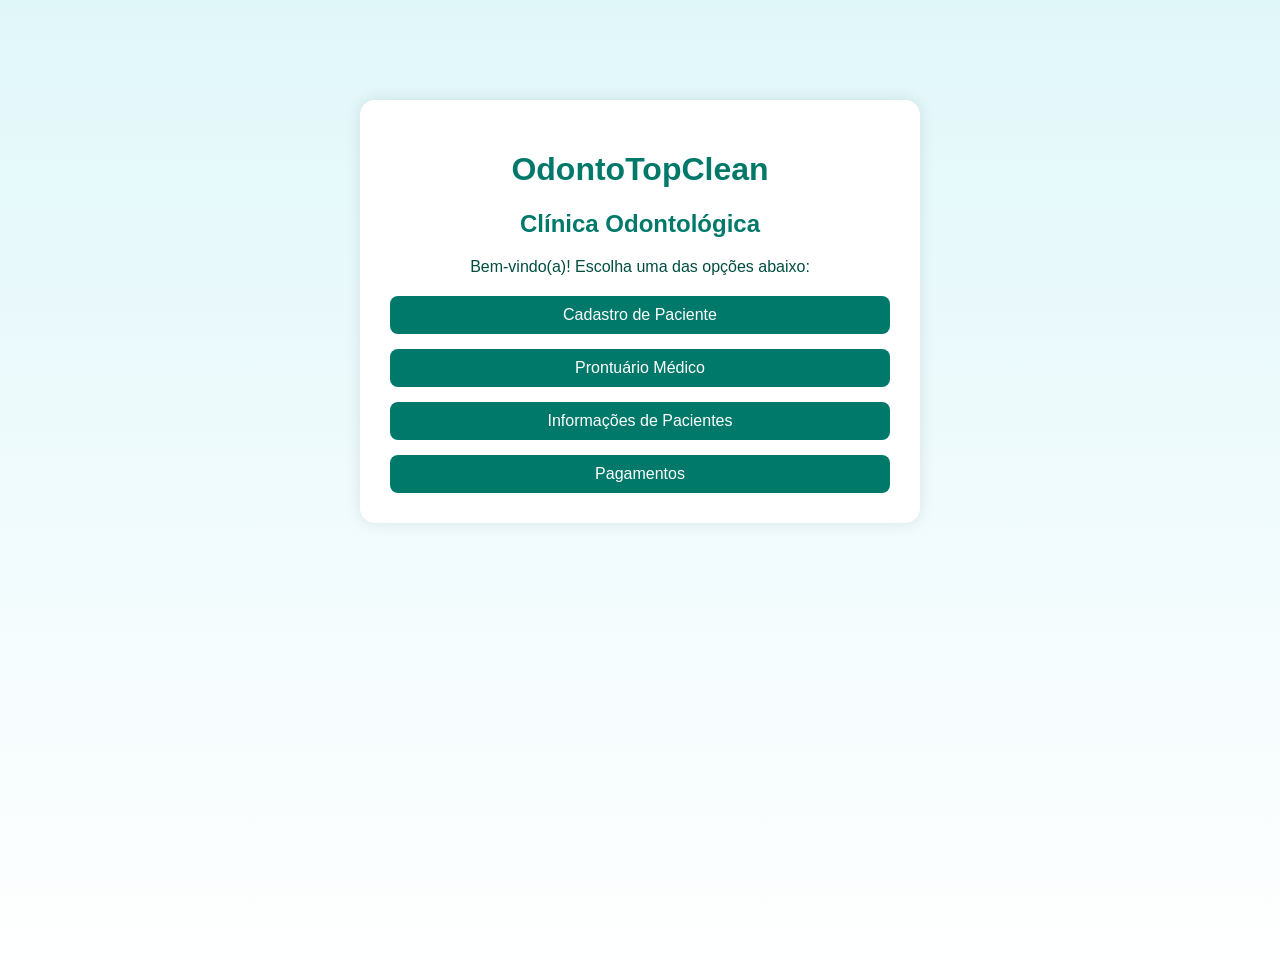
<file: index.html>
<!DOCTYPE html>
<html lang="pt-BR">
<head>
  <meta charset="UTF-8">
  <title>OdontoTopClean - Clínica Odontológica</title>
  <link rel="stylesheet" href="style.css">
</head>
<body>
  <div class="container">
    <h1>OdontoTopClean</h1>
    <h2>Clínica Odontológica</h2>

    <p>Bem-vindo(a)! Escolha uma das opções abaixo:</p>

    <div class="menu">
      <a href="cadastro.html" target="_blank" class="btn">Cadastro de Paciente</a>
      <a href="prontuario.html" target="_blank" class="btn">Prontuário Médico</a>
      <a href="info.html" target="_blank" class="btn">Informações de Pacientes</a>
      <a href="pagamento.html" target="_blank" class="btn">Pagamentos</a>
    </div>
  </div>
</body>
</html>
</file>
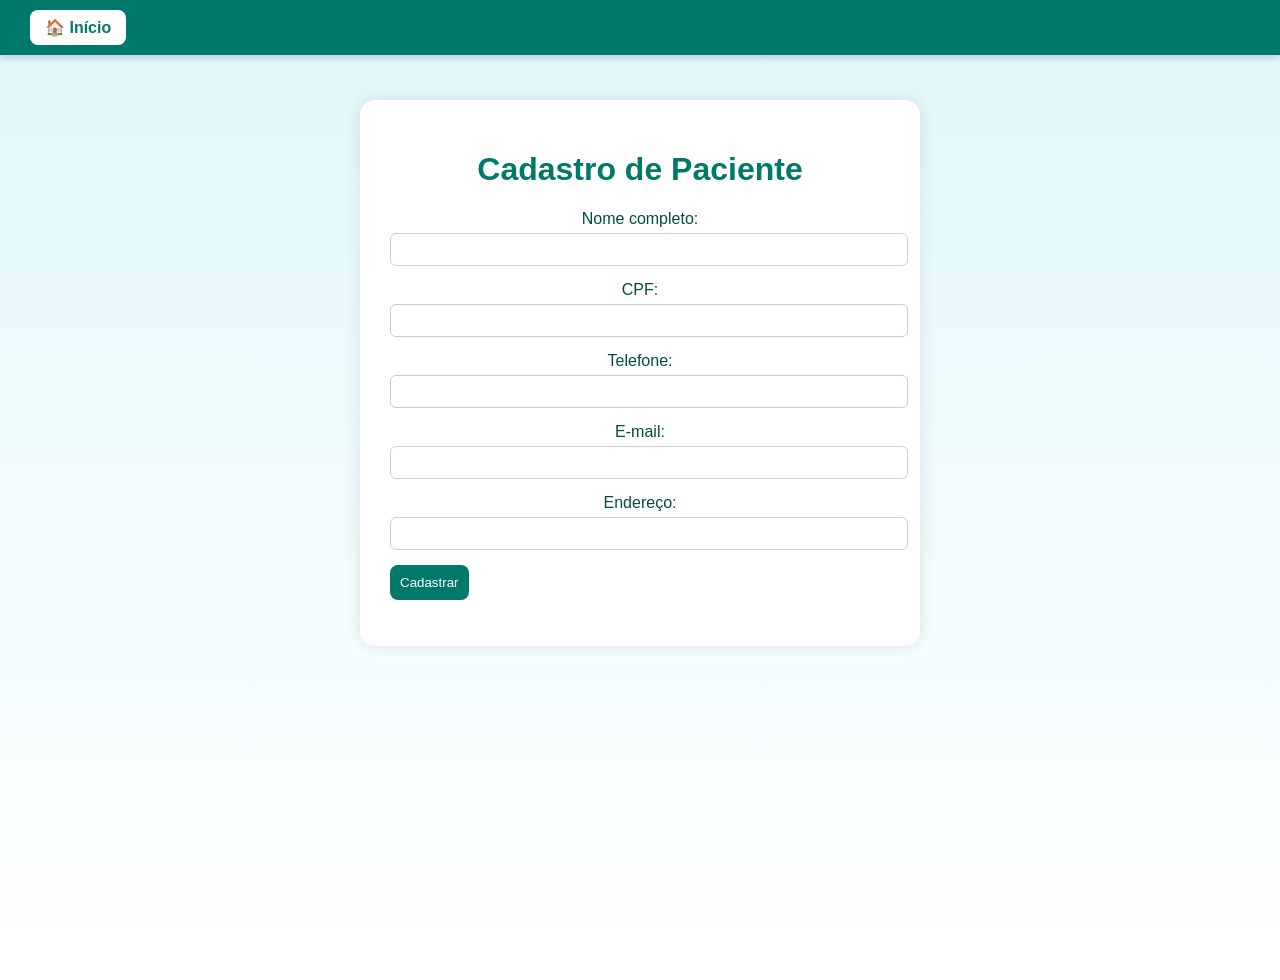
<file: cadastro.html>
<!DOCTYPE html>
<html lang="pt-BR">
<head>
  <meta charset="UTF-8">
  <title>Cadastro de Paciente - OdontoTopClean</title>
  <link rel="stylesheet" href="style.css">
  <script src="script.js" defer></script>
</head>
<body>
  <header>
    <a href="index.html" class="btn-home">🏠 Início</a>
    <h2>OdontoTopClean</h2>
  </header>

  <div class="container">
    <h1>Cadastro de Paciente</h1>
    <form id="formCadastro">
      <label>Nome completo:</label>
      <input type="text" required>

      <label>CPF:</label>
      <input type="text" required>

      <label>Telefone:</label>
      <input type="tel" required>

      <label>E-mail:</label>
      <input type="email" required>

      <label>Endereço:</label>
      <input type="text" required>

      <button type="submit">Cadastrar</button>
    </form>
    <p id="msgCadastro"></p>
  </div>
</body>
</html>
</file>
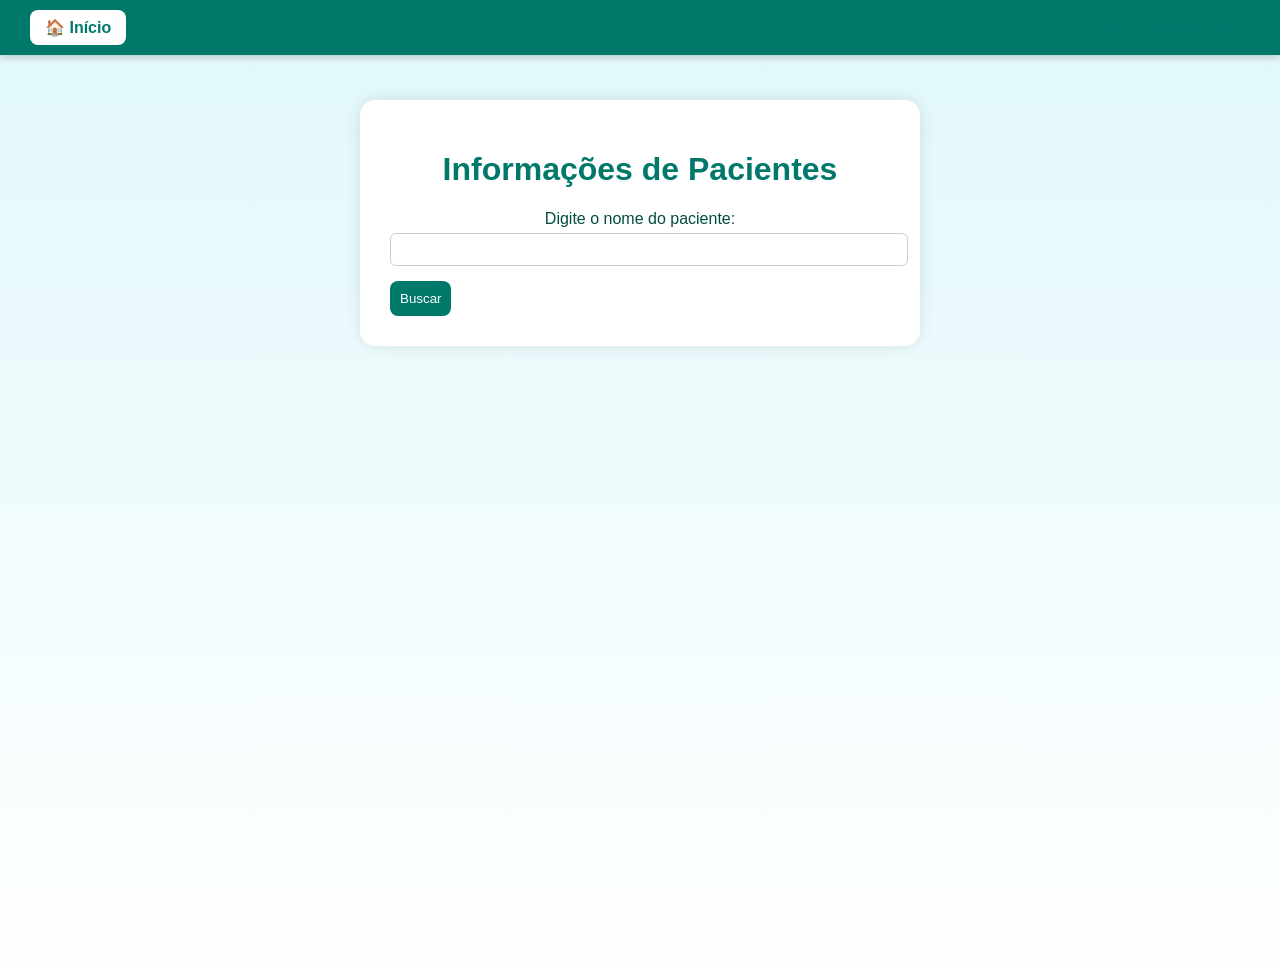
<file: info.html>
<!DOCTYPE html>
<html lang="pt-BR">
<head>
  <meta charset="UTF-8">
  <title>Informações de Pacientes - OdontoTopClean</title>
  <link rel="stylesheet" href="style.css">
  <script src="script.js" defer></script>
</head>
<body>
  <header>
    <a href="index.html" class="btn-home">🏠 Início</a>
    <h2>OdontoTopClean</h2>
  </header>

  <div class="container">
    <h1>Informações de Pacientes</h1>
    <form id="formInfo">
      <label>Digite o nome do paciente:</label>
      <input type="text" id="nomeBusca" required>
      <button type="submit">Buscar</button>
    </form>

    <div id="resultadoInfo"></div>
  </div>
</body>
</html>
</file>
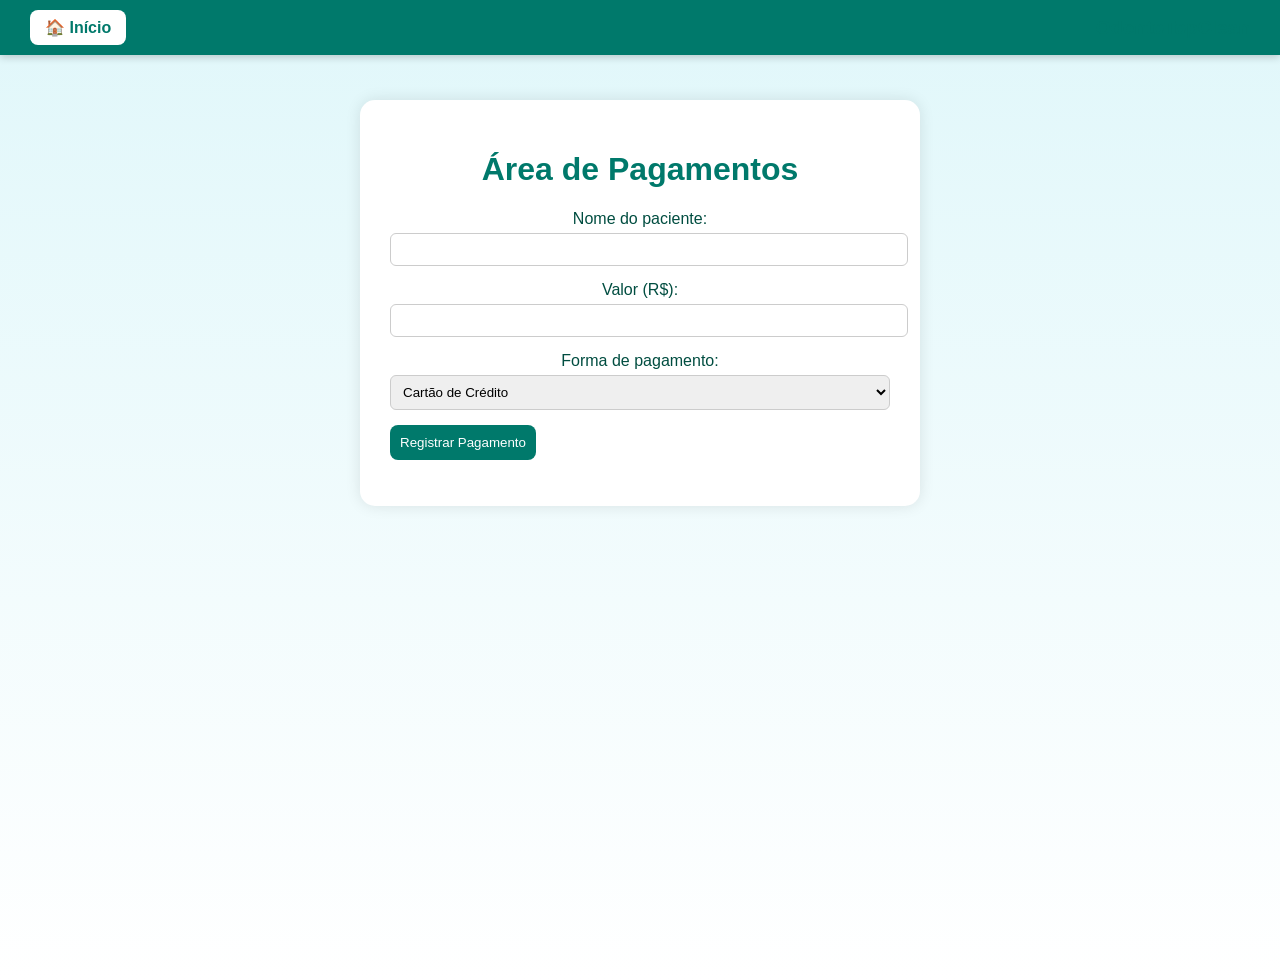
<file: pagamento.html>
<!DOCTYPE html>
<html lang="pt-BR">
<head>
  <meta charset="UTF-8">
  <title>Pagamentos - OdontoTopClean</title>
  <link rel="stylesheet" href="style.css">
  <script src="script.js" defer></script>
</head>
<body>
  <header>
    <a href="index.html" class="btn-home">🏠 Início</a>
    <h2>OdontoTopClean</h2>
  </header>

  <div class="container">
    <h1>Área de Pagamentos</h1>
    <form id="formPagamento">
      <label>Nome do paciente:</label>
      <input type="text" required>

      <label>Valor (R$):</label>
      <input type="number" step="0.01" required>

      <label>Forma de pagamento:</label>
      <select required>
        <option>Cartão de Crédito</option>
        <option>Cartão de Débito</option>
        <option>Pix</option>
        <option>Dinheiro</option>
      </select>

      <button type="submit">Registrar Pagamento</button>
    </form>
    <p id="msgPagamento"></p>
  </div>
</body>
</html>
</file>
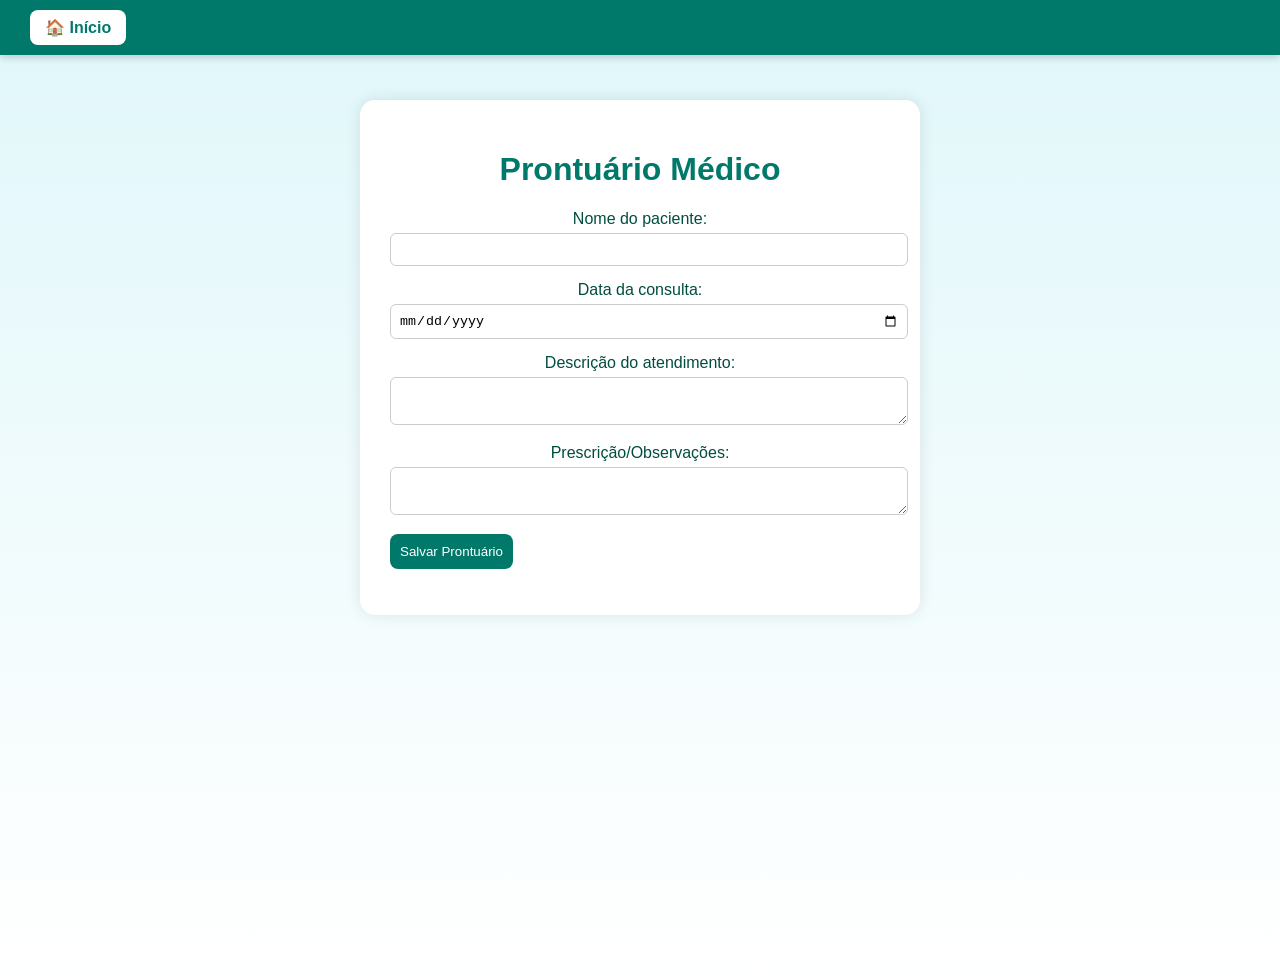
<file: prontuario.html>
<!DOCTYPE html>
<html lang="pt-BR">
<head>
  <meta charset="UTF-8">
  <title>Prontuário Médico - OdontoTopClean</title>
  <link rel="stylesheet" href="style.css">
  <script src="script.js" defer></script>
</head>
<body>
  <header>
    <a href="index.html" class="btn-home">🏠 Início</a>
    <h2>OdontoTopClean</h2>
  </header>

  <div class="container">
    <h1>Prontuário Médico</h1>
    <form id="formProntuario">
      <label>Nome do paciente:</label>
      <input type="text" required>

      <label>Data da consulta:</label>
      <input type="date" required>

      <label>Descrição do atendimento:</label>
      <textarea required></textarea>

      <label>Prescrição/Observações:</label>
      <textarea></textarea>

      <button type="submit">Salvar Prontuário</button>
    </form>
    <p id="msgProntuario"></p>
  </div>
</body>
</html>
</file>
<file: style.css>
body {
  font-family: Arial, sans-serif;
  background: linear-gradient(180deg, #e0f7fa, #fff);
  color: #004d40;
  margin: 0;
  padding-top: 80px; /* espaço para o cabeçalho fixo */
  display: flex;
  justify-content: center;
  align-items: flex-start;
  min-height: 100vh;
}

/* ======== Cabeçalho fixo ======== */
header {
  position: fixed;
  top: 0;
  left: 0;
  right: 0;
  background: #00796b;
  color: white;
  display: flex;
  align-items: center;
  justify-content: space-between;
  padding: 10px 30px;
  box-shadow: 0 2px 8px rgba(0,0,0,0.2);
  z-index: 1000;
}

header h2 {
  margin: 0;
  font-size: 1.2rem;
}

.btn-home {
  background: white;
  color: #00796b;
  padding: 8px 15px;
  border-radius: 8px;
  text-decoration: none;
  font-weight: bold;
  transition: 0.3s;
}

.btn-home:hover {
  background: #004d40;
  color: white;
}

/* ======== Container principal ======== */
.container {
  background: #ffffff;
  padding: 30px;
  border-radius: 15px;
  box-shadow: 0 0 15px rgba(0,0,0,0.1);
  width: 400px;
  text-align: center;
  margin-top: 20px;
}

h1, h2 {
  color: #00796b;
}

.menu {
  display: flex;
  flex-direction: column;
  gap: 15px;
  margin-top: 20px;
}

/* ======== Botões ======== */
.btn, button {
  background: #00796b;
  color: #fff;
  border: none;
  padding: 10px;
  border-radius: 8px;
  cursor: pointer;
  transition: background 0.3s;
  text-decoration: none;
  display: block;
}

.btn:hover, button:hover {
  background: #004d40;
}

/* ======== Campos de formulário ======== */
input, select, textarea {
  width: 100%;
  padding: 8px;
  margin: 5px 0 15px;
  border: 1px solid #ccc;
  border-radius: 6px;
}

textarea {
  resize: vertical;
}

/* ======== RESPONSIVIDADE ======== */
@media (max-width: 600px) {
  body {
    padding-top: 100px;
    align-items: stretch;
  }

  header {
    flex-direction: column;
    gap: 5px;
    text-align: center;
  }

  .container {
    width: 90%;
    margin: 10px auto;
    padding: 20px;
  }

  h1 {
    font-size: 1.4rem;
  }

  .btn, button {
    padding: 12px;
    font-size: 1rem;
  }

  input, select, textarea {
    font-size: 1rem;
  }

  .btn-home {
    font-size: 0.9rem;
  }
}

@media (min-width: 1200px) {
  .container {
    width: 500px;
  }
}
</file>
